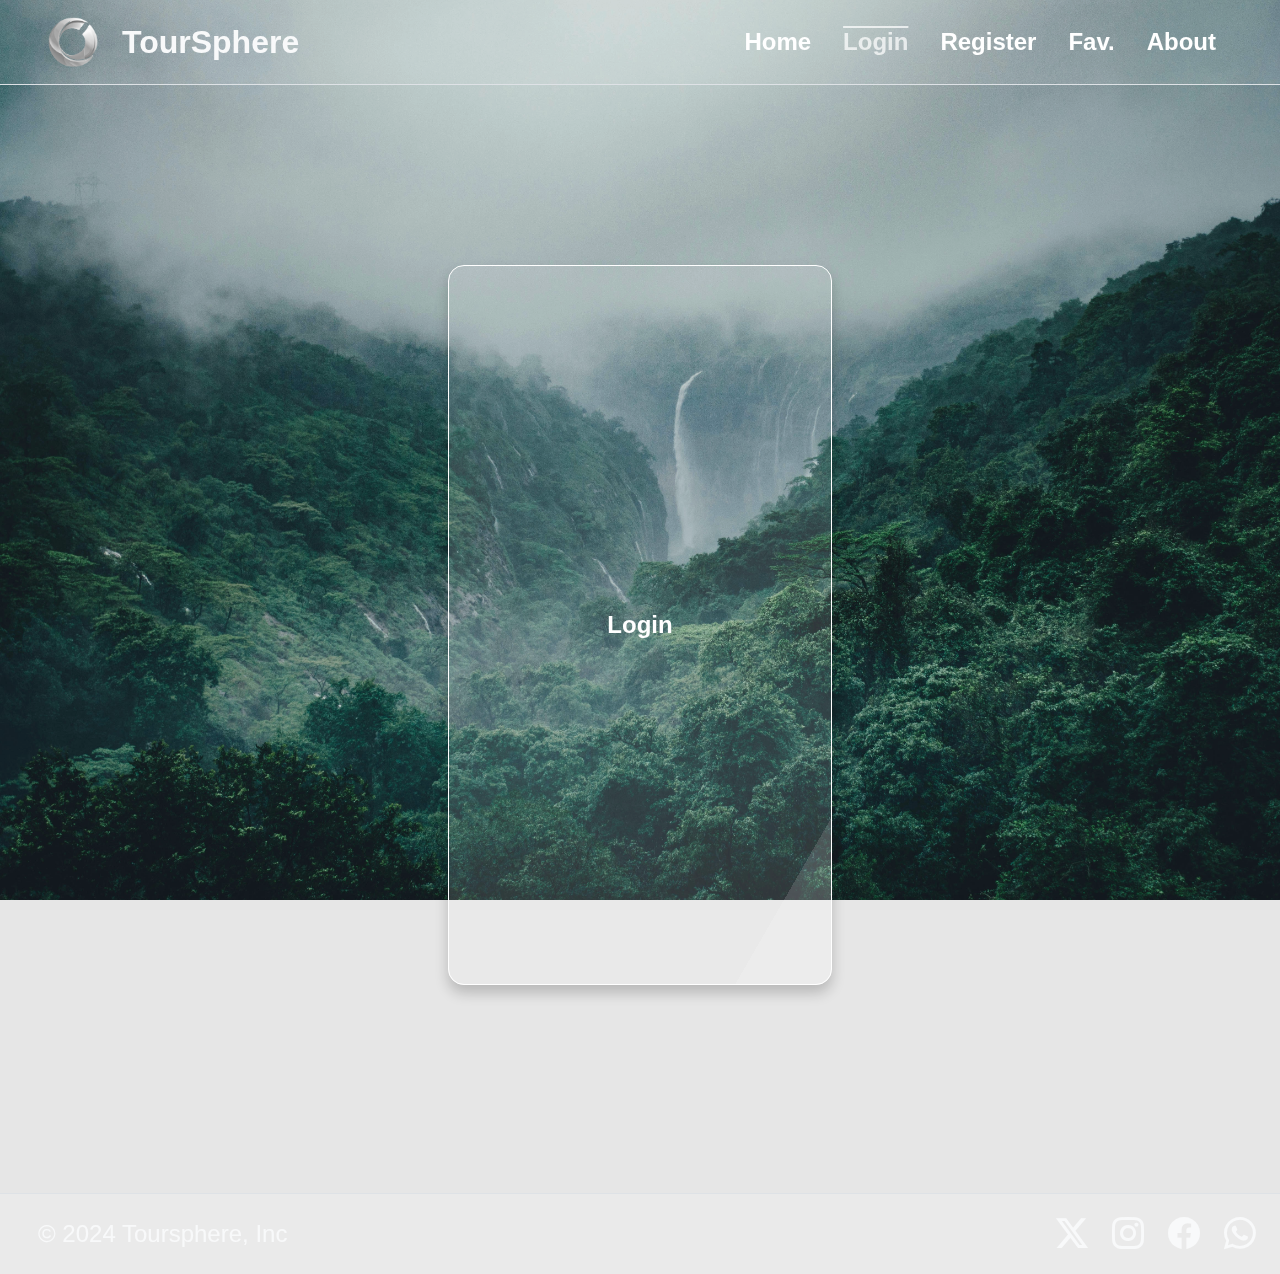
<file: index.html>
<!DOCTYPE html>
<html lang="es">

<head>
    <meta charset="UTF-8">
    <meta name="viewport" content="width=device-width, initial-scale=1.0">
    <link rel="stylesheet" href="css/estilos.css">
    <link rel="stylesheet" href="css/bootstrap.css">
    <link rel="stylesheet" href="css/uiverse.css">
    <link rel="stylesheet" href="https://cdnjs.cloudflare.com/ajax/libs/animate.css/4.1.1/animate.min.css">
    <title>TourSphere</title>
    <link rel="stylesheet" href="https://cdn.jsdelivr.net/npm/bootstrap-icons@1.11.3/font/bootstrap-icons.css">
    <link rel="stylesheet" href="https://cdnjs.cloudflare.com/ajax/libs/animate.css/4.1.1/animate.min.css" />
</head>

<!-- Página de login -->

<body class="animate__animated animate__fadeIn animate__slower" id="index" style="overflow-y: scroll;">

    <!-- Header -->

    <header
        class="d-flex flex-wrap justify-content-center align-items-center py-3 mb-4 border-bottom bg-light animate__animated animate__fadeInDown user-select-none">
        <!-- Izquierda -->
        <a href="" class="d-flex align-items-center mb-3 mb-md-0 me-md-auto link-body-emphasis text-decoration-none">
            <svg class="bi me-2" width="40" height="32">
                <use xlink:href="#bootstrap"></use>
            </svg>
            <img class="me-4" src="img/logo_web.png" alt="" height="50" width="50">
            <span class="fs-2 text-light"><strong>TourSphere</strong></span>
        </a>
        <!-- Derecha -->
        <ul class="nav nav-pills me-5">
            <li class="nav-item fs-4"><a href="home.html" class="nav-link active bg-none"
                    aria-current="page"><strong>Home</strong></a></li>
            <li class="nav-item"><a href="index.html" class="nav-link text-white fs-4"><strong
                        style="color: rgba(255, 255, 255, 0.719); text-decoration: overline;">Login</strong></a></li>
            <li class="nav-item"><a href="register.html" class="nav-link text-white fs-4"><strong>Register</strong></a>
            </li>
            <li class="nav-item"><a href="fav.html" class="nav-link text-white fs-4"><strong>Fav.</strong></a></li>
            <li class="nav-item"><a href="infoPage.html" class="nav-link text-white fs-4"><strong>About</strong></a>
            </li>
        </ul>
    </header>

    <!-- Tapa -->

    <div class="ventanaNegra" onclick="cerrarVentana()">.</div>

    <!-- Mensaje de alerta -->

    <div class="mensajeEmergente text-light">
        <div role="alert" aria-live="assertive" aria-atomic="true" class="toast animate__animated animate__fadeInDown"
            data-bs-autohide="true" style="border: 0.1em solid white;">
            <div class="toast-header" style="background-color: rgba(179, 179, 179, 0.447) !important;">
                <i class="bi bi-lock-fill text-light me-2"></i>
                <strong class="me-auto">Error</strong>
                <small>try again</small>
                <button type="button" class="btn-close" data-bs-dismiss="toast" aria-label="Close"
                    onclick="cerrarVentana()"></button>
            </div>
            <div class="toast-body" style="background-color: rgba(255, 255, 255, 0.464) !important;">
                Email or password invalid, please try again
            </div>
        </div>
    </div>

    <!-- Contenedor Login/Register -->

    <div class="d-flex justify-content-center" style="margin-top: 20vh;">
        <div class="flip-card">
            <div class="flip-card-inner d-flex justify-content-center">
                <!-- Parte delantera -->
                <div class="flip-card-front">
                    <h1 class="title">Login</h1>
                </div>
                <!-- Parte trasera -->
                <div class="flip-card-back w-100">
                    <div class="d-flex imagen align-items-center justify-content-center flex-wrap"
                        style="top: 0; padding: 2em;">
                        <img class="me-4" src="img/logo_web_white.png" alt="" style="width: 10%;">
                        <h1>TourSphere</h1>
                    </div>

                    <!-- Input 1 para introducir email -->
                    <div class="d-flex align-items-center justify-content-center mt-3">
                        <div class="wave-group w-100 mt-5">
                            <input required="" type="text" class="input loginEmail">
                            <span class="bar"></span>
                            <label class="label">
                                <span class="label-char" style="--index: 0">E</span>
                                <span class="label-char" style="--index: 1">M</span>
                                <span class="label-char" style="--index: 2">A</span>
                                <span class="label-char" style="--index: 3">I</span>
                                <span class="label-char" style="--index: 3">L</span>
                            </label>
                        </div>
                    </div>
                    <!-- Input 2 para introducir password -->
                    <div class="wave-group mb-3">
                        <input required="" type="password" class="input loginPassword">
                        <span class="bar"></span>
                        <label class="label">
                            <span class="label-char" style="--index: 0">P</span>
                            <span class="label-char" style="--index: 0">A</span>
                            <span class="label-char" style="--index: 1">S</span>
                            <span class="label-char" style="--index: 1">S</span>
                            <span class="label-char" style="--index: 2">W</span>
                            <span class="label-char" style="--index: 2">O</span>
                            <span class="label-char" style="--index: 3">R</span>
                            <span class="label-char" style="--index: 3">D</span>
                        </label>
                    </div>

                    <!-- Botones para ir a registro, entrar como invitado o logear -->

                    <div class="d-flex flex-column align-items-center justify-content-center mt-4">
                        <div class="d-flex flex-column justify-content-between w-100 mb-2">
                            <a href="register.html">
                                <p class="cursor-pointer user-select-none text-decoration-none fs-6"
                                    style="color: rgba(255, 255, 255, 0.699);">Don't have an account? |
                                    Register</p>
                            </a>
                            <a href="home.html">
                                <p class="cursor-pointer user-select-none text-decoration-none fs-6"
                                    style="color: rgba(255, 255, 255, 0.699);">Guest mode</p>
                            </a>
                        </div>
                        <button class="button mb-1" onclick="login()">
                            Send
                        </button>
                    </div>
                </div>
            </div>
        </div>
    </div>

    <!-- El footer -->

    <footer class="d-flex flex-wrap justify-content-between align-items-center py-3 border-top mt-5 user-select-none">
        <div class="col-md-4 d-flex align-items-center">
            <a href="/" class="mb-3 me-2 mb-md-0 text-body-secondary text-decoration-none lh-1">
                <svg class="bi" width="30" height="24">
                    <use xlink:href="#bootstrap"></use>
                </svg>
            </a>
            <span class="mb-3 mb-md-0 text-light fs-4">© 2024 Toursphere, Inc</span>
        </div>

        <ul class="nav col-md-4 justify-content-end list-unstyled d-flex text-light">
            <i class="bi bi-twitter-x fs-2 cursor-pointer"></i>
            <i class="bi bi-instagram fs-2 ms-4 cursor-pointer"></i>
            <i class="bi bi-facebook fs-2 ms-4 cursor-pointer"></i>
            <i class="bi bi-whatsapp fs-2 ms-4 me-4 cursor-pointer"></i>
        </ul>
    </footer>

    <script src="js/script.js"></script>
    <script src="https://cdn.jsdelivr.net/npm/@popperjs/core@2.11.8/dist/umd/popper.min.js"
        integrity="sha384-I7E8VVD/ismYTF4hNIPjVp/Zjvgyol6VFvRkX/vR+Vc4jQkC+hVqc2pM8ODewa9r"
        crossorigin="anonymous"></script>
    <script src="https://cdn.jsdelivr.net/npm/bootstrap@5.3.3/dist/js/bootstrap.min.js"
        integrity="sha384-0pUGZvbkm6XF6gxjEnlmuGrJXVbNuzT9qBBavbLwCsOGabYfZo0T0to5eqruptLy"
        crossorigin="anonymous"></script>
</body>

</html>
</file>
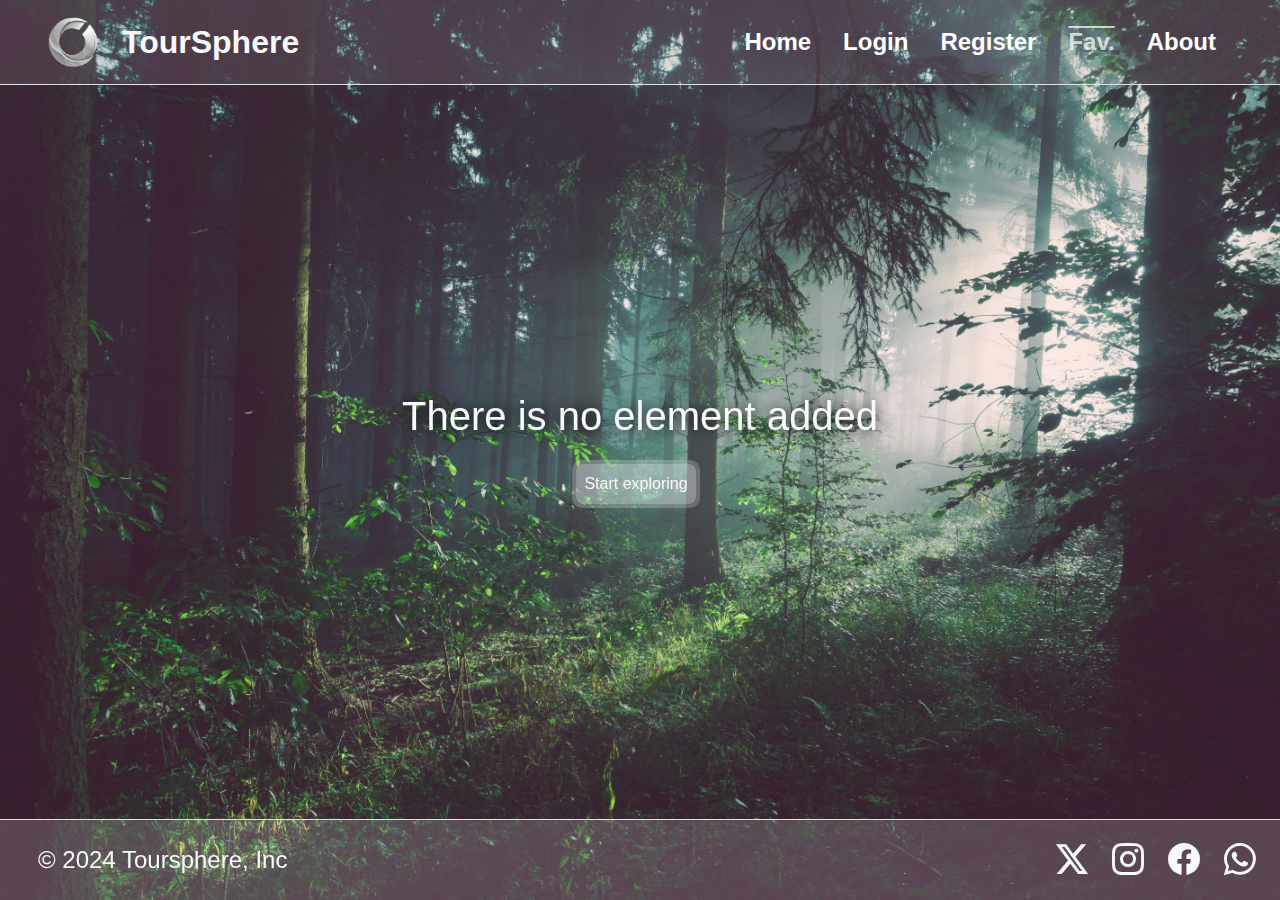
<file: fav.html>
<!DOCTYPE html>
<html lang="es">

<head>
    <meta charset="UTF-8">
    <meta name="viewport" content="width=device-width, initial-scale=1.0">
    <link rel="stylesheet" href="css/estilos.css">
    <link rel="stylesheet" href="css/bootstrap.css">
    <link rel="stylesheet" href="css/uiverse.css">
    <link rel="stylesheet" href="https://cdnjs.cloudflare.com/ajax/libs/animate.css/4.1.1/animate.min.css">
    <title>TourSphere</title>
    <link rel="stylesheet" href="https://cdn.jsdelivr.net/npm/bootstrap-icons@1.11.3/font/bootstrap-icons.css">
    <link rel="stylesheet" href="https://cdnjs.cloudflare.com/ajax/libs/animate.css/4.1.1/animate.min.css" />
</head>

<!-- Página de favoritos que aún no es funcional porque no está el base de datos -->

<body class="animate__animated animate__fadeIn animate__slower" id="index3" style="overflow-y: scroll;">

    <!-- Header -->

    <header class="d-flex flex-wrap justify-content-center align-items-center py-3 mb-4 border-bottom bg-light animate__animated animate__fadeInDown user-select-none">
        <!-- Elementos de la izquierda -->
        <a href="" class="d-flex align-items-center mb-3 mb-md-0 me-md-auto link-body-emphasis text-decoration-none">
            <svg class="bi me-2" width="40" height="32">
                <use xlink:href="#bootstrap"></use>
            </svg>
            <img class="me-4" src="img/logo_web.png" alt="" height="50" width="50">
            <span class="fs-2 text-light"><strong>TourSphere</strong></span>
        </a>
        <!-- Elementos de la derecha -->
        <ul class="nav nav-pills me-5">
            <li class="nav-item fs-4"><a href="home.html" class="nav-link active bg-none"
                    aria-current="page"><strong>Home</strong></a></li>
            <li class="nav-item"><a href="index.html" class="nav-link text-white fs-4"><strong>Login</strong></a></li>
            <li class="nav-item"><a href="register.html" class="nav-link text-white fs-4"><strong>Register</strong></a>
            </li>
            <li class="nav-item"><a href="fav2.html" class="nav-link fs-4"
                    style="color: rgba(255, 255, 255, 0.719); text-decoration: overline;"><strong>Fav.</strong></a></li>
            <li class="nav-item"><a href="infoPage.html" class="nav-link text-white fs-4"><strong>About</strong></a>
            </li>
        </ul>
    </header>

    <!-- Zona que se muestra si no hay ningún elemento añadido a favoritos -->

    <div
        class="mensajeCentro d-flex flex-column align-items-center justify-content-center centro position-absolute top-50 start-50 translate-middle text-light user-select-none">
        <h1 style="text-shadow: 1px 1px 15px black;">There is no element added</h1>
        <button type="button" class="contenedorBV text-light button mb-1 me-2 p-1"
            style="background-color: rgba(240, 248, 255, 0.24);" onclick="irHome()">Start exploring</button>
    </div>

    <!-- El footer -->

    <footer class="d-flex flex-wrap justify-content-between align-items-center py-3 border-top mt-5 fixed-bottom animate__animated animate__fadeInUp user-select-none">
        <div class="col-md-4 d-flex align-items-center">
            <a href="/" class="mb-3 me-2 mb-md-0 text-body-secondary text-decoration-none lh-1">
                <svg class="bi" width="30" height="24">
                    <use xlink:href="#bootstrap"></use>
                </svg>
            </a>
            <span class="mb-3 mb-md-0 text-light fs-4">© 2024 Toursphere, Inc</span>
        </div>

        <ul class="nav col-md-4 justify-content-end list-unstyled d-flex text-light">
            <i class="bi bi-twitter-x fs-2 cursor-pointer"></i>
            <i class="bi bi-instagram fs-2 ms-4 cursor-pointer"></i>
            <i class="bi bi-facebook fs-2 ms-4 cursor-pointer"></i>
            <i class="bi bi-whatsapp fs-2 ms-4 me-4 cursor-pointer"></i>
        </ul>
    </footer>

    <script src="js/script.js"></script>
    <script src="https://cdn.jsdelivr.net/npm/@popperjs/core@2.11.8/dist/umd/popper.min.js"
        integrity="sha384-I7E8VVD/ismYTF4hNIPjVp/Zjvgyol6VFvRkX/vR+Vc4jQkC+hVqc2pM8ODewa9r"
        crossorigin="anonymous"></script>
    <script src="https://cdn.jsdelivr.net/npm/bootstrap@5.3.3/dist/js/bootstrap.min.js"
        integrity="sha384-0pUGZvbkm6XF6gxjEnlmuGrJXVbNuzT9qBBavbLwCsOGabYfZo0T0to5eqruptLy"
        crossorigin="anonymous"></script>
</body>

</html>
</file>
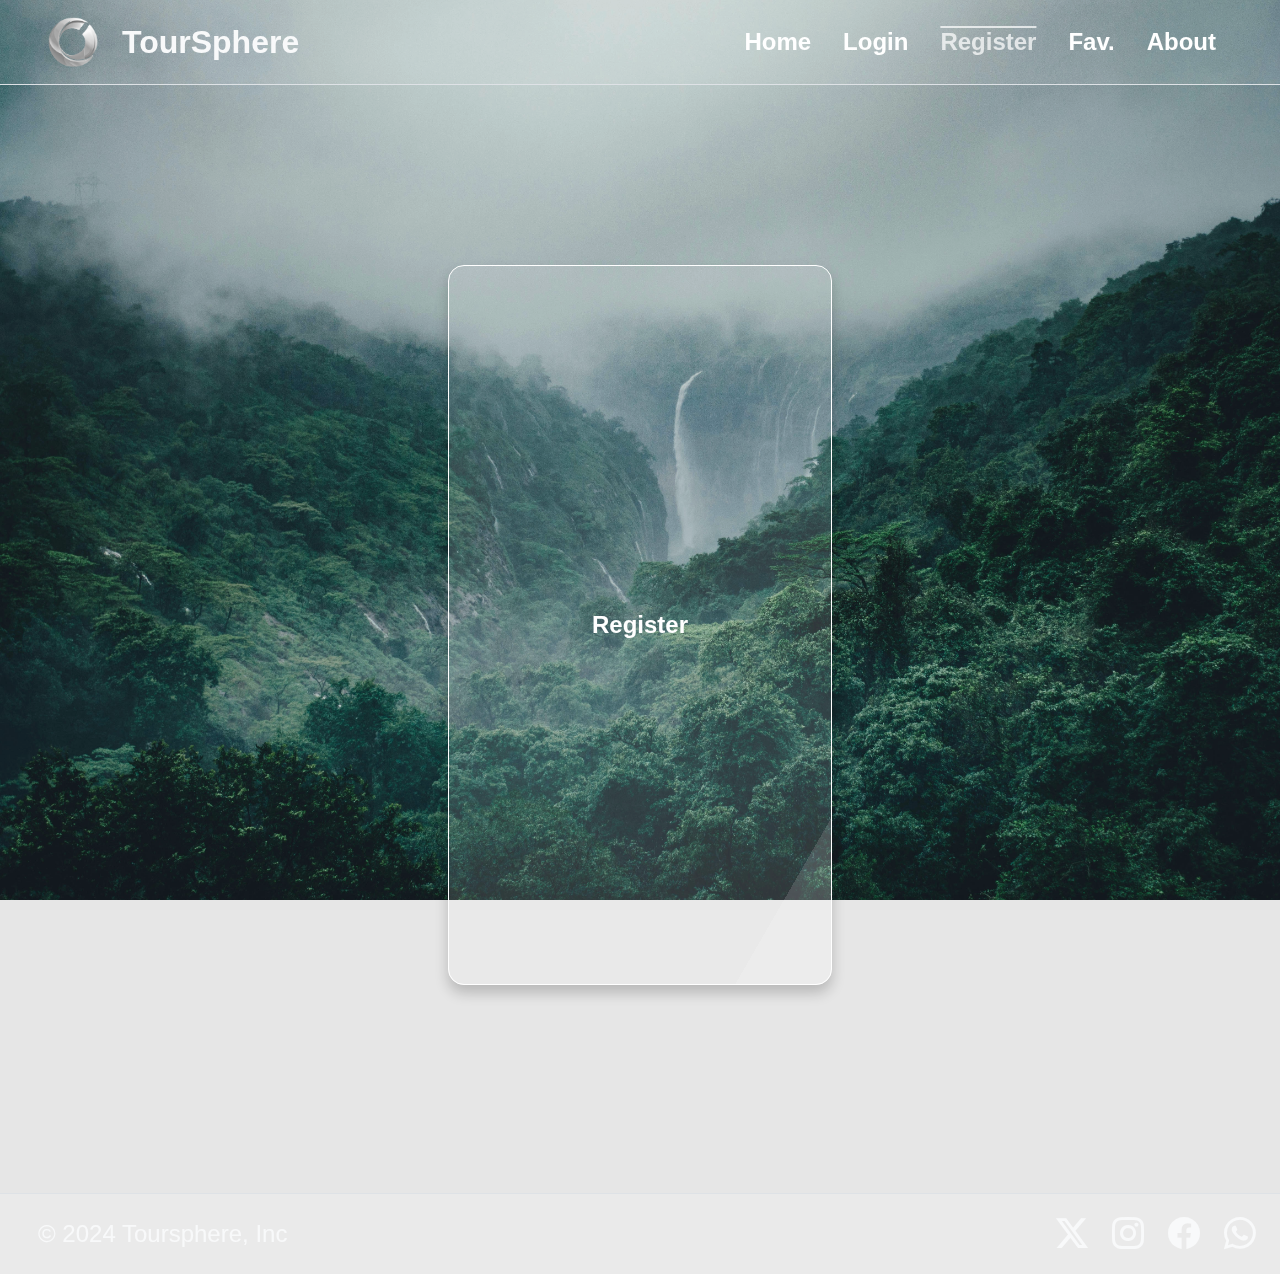
<file: register.html>
<!DOCTYPE html>
<html lang="es">

<head>
    <meta charset="UTF-8">
    <meta name="viewport" content="width=device-width, initial-scale=1.0">
    <link rel="stylesheet" href="css/estilos.css">
    <link rel="stylesheet" href="css/bootstrap.css">
    <link rel="stylesheet" href="css/uiverse.css">
    <link rel="stylesheet" href="https://cdnjs.cloudflare.com/ajax/libs/animate.css/4.1.1/animate.min.css">
    <title>TourSphere</title>
    <link rel="stylesheet" href="https://cdn.jsdelivr.net/npm/bootstrap-icons@1.11.3/font/bootstrap-icons.min.css">
</head>

<!-- Página para registrar -->

<body class="animate__animated animate__fadeIn animate__slower" id="index">

    <!-- Header de boostrap -->

    <header class="d-flex flex-wrap justify-content-center align-items-center py-3 mb-4 border-bottom bg-light user-select-none">
        <!-- Elementos de la izquierda -->
        <a href="" class="d-flex align-items-center mb-3 mb-md-0 me-md-auto link-body-emphasis text-decoration-none">
            <svg class="bi me-2" width="40" height="32">
                <use xlink:href="#bootstrap"></use>
            </svg>
            <img class="me-4" src="img/logo_web.png" alt="" height="50" width="50">
            <span class="fs-2 text-light"><strong>TourSphere</strong></span>
        </a>
        <!-- Elementos de la derecha -->
        <ul class="nav nav-pills me-5">
            <li class="nav-item fs-4"><a href="home.html" class="nav-link active bg-none"
                    aria-current="page"><strong>Home</strong></a></li>
            <li class="nav-item"><a href="index.html" class="nav-link text-white fs-4"><strong>Login</strong></a></li>
            <li class="nav-item"><a href="register.html" class="nav-link text-white fs-4"><strong
                        style="color: rgba(255, 255, 255, 0.719); text-decoration: overline;">Register</strong></a></li>
            <li class="nav-item"><a href="fav.html" class="nav-link text-white fs-4"><strong>Fav.</strong></a></li>
            <li class="nav-item"><a href="infoPage.html" class="nav-link text-white fs-4"><strong>About</strong></a>
            </li>
        </ul>
    </header>

    <!-- Contenedor register que gira y tiene dos caras -->

    <div class="d-flex justify-content-center" style="margin-top: 20vh;">
        <div class="flip-card">
            <div class="flip-card-inner d-flex justify-content-center">
                <!-- Parte delantera, antes de hacer el hover -->
                <div class="flip-card-front">
                    <h1 class="title">Register</h1>
                </div>
                <!-- Parte trasera, después de hacer el hover -->
                <div class="flip-card-back w-100">
                    <div class="imagen align-items-center flex-wrap p-5" style="top: 0;">
                        <img class="me-4" src="img/logo_web_white.png" alt="" style="width: 10%;">
                        <h1>TourSphere</h1>
                    </div>

                    <!-- Input 1 para poner el nombre -->
                    <div class="d-flex align-items-center justify-content-center mt-3">
                        <div class="wave-group w-100 mt-5">
                            <input required="" type="text" class="input">
                            <span class="bar"></span>
                            <label class="label">
                                <span class="label-char" style="--index: 0">N</span>
                                <span class="label-char" style="--index: 1">A</span>
                                <span class="label-char" style="--index: 2">M</span>
                                <span class="label-char" style="--index: 3">E</span>
                            </label>
                        </div>
                    </div>

                    <!-- Input 2 para poner el email -->
                    <div class="wave-group w-100">
                        <input required="" type="text" class="input">
                        <span class="bar"></span>
                        <label class="label">
                            <span class="label-char" style="--index: 0">E</span>
                            <span class="label-char" style="--index: 1">M</span>
                            <span class="label-char" style="--index: 2">A</span>
                            <span class="label-char" style="--index: 3">I</span>
                            <span class="label-char" style="--index: 3">L</span>
                        </label>
                    </div>

                    <!-- Input 3 para introducir contraseña -->
                    <div class="wave-group">
                        <input required="" type="password" class="input">
                        <span class="bar"></span>
                        <label class="label">
                            <span class="label-char" style="--index: 0">P</span>
                            <span class="label-char" style="--index: 0">A</span>
                            <span class="label-char" style="--index: 1">S</span>
                            <span class="label-char" style="--index: 1">S</span>
                            <span class="label-char" style="--index: 2">W</span>
                            <span class="label-char" style="--index: 2">O</span>
                            <span class="label-char" style="--index: 3">R</span>
                            <span class="label-char" style="--index: 3">D</span>
                        </label>
                    </div>

                    <!-- Input 4 para confirmar contraseña -->
                    <div class="wave-group">
                        <input required="" type="password" class="input">
                        <span class="bar"></span>
                        <label class="label">
                            <span class="label-char" style="--index: 0">C</span>
                            <span class="label-char" style="--index: 0">O</span>
                            <span class="label-char" style="--index: 0">N</span>
                            <span class="label-char" style="--index: 0">F</span>
                            <span class="label-char" style="--index: 1">I</span>
                            <span class="label-char" style="--index: 1">R</span>
                            <span class="label-char" style="--index: 1">M</span>
                            <span class="label-char" style="--index: 1; visibility: hidden;">E</span>
                            <span class="label-char" style="--index: 2">P</span>
                            <span class="label-char" style="--index: 2">A</span>
                            <span class="label-char" style="--index: 2">S</span>
                            <span class="label-char" style="--index: 2">S</span>
                            <span class="label-char" style="--index: 3">W</span>
                            <span class="label-char" style="--index: 3">O</span>
                            <span class="label-char" style="--index: 3">R</span>
                            <span class="label-char" style="--index: 3">D</span>
                        </label>
                    </div>

                    <!-- Botones -->

                    <div class="d-flex flex-column align-items-center justify-content-center mt-4">
                        <div class="d-flex flex-column justify-content-between w-100 mb-2">
                            <!-- Para iniciar sesión -->
                            <a href="index.html">
                                <p class="cursor-pointer user-select-none text-decoration-none fs-6"
                                    style="color: rgba(255, 255, 255, 0.699);">Already have an account? | Login</p>
                            </a>
                            <!-- Para entrar en modo invitado -->
                            <a href="home.html">
                                <p class="cursor-pointer user-select-none text-decoration-none fs-6"
                                    style="color: rgba(255, 255, 255, 0.699);">Guest mode</p>
                            </a>
                        </div>
                        <!-- Para confirmar el registro de sesión -->
                        <button class="button">
                            Send
                        </button>
                    </div>
                </div>
            </div>
        </div>
    </div>


    <!-- Un footer -->
    <footer class="d-flex flex-wrap justify-content-between align-items-center py-3 border-top mt-5 user-select-none">
        <div class="col-md-4 d-flex align-items-center">
            <a href="/" class="mb-3 me-2 mb-md-0 text-body-secondary text-decoration-none lh-1">
                <svg class="bi" width="30" height="24">
                    <use xlink:href="#bootstrap"></use>
                </svg>
            </a>
            <span class="mb-3 mb-md-0 text-light fs-4">© 2024 Toursphere, Inc</span>
        </div>

        <ul class="nav col-md-4 justify-content-end list-unstyled d-flex text-light">
            <i class="bi bi-twitter-x fs-2 cursor-pointer"></i>
            <i class="bi bi-instagram fs-2 ms-4 cursor-pointer"></i>
            <i class="bi bi-facebook fs-2 ms-4 cursor-pointer"></i>
            <i class="bi bi-whatsapp fs-2 ms-4 me-4 cursor-pointer"></i>
        </ul>
    </footer>

    <script src="https://cdn.jsdelivr.net/npm/@popperjs/core@2.11.8/dist/umd/popper.min.js"
        integrity="sha384-I7E8VVD/ismYTF4hNIPjVp/Zjvgyol6VFvRkX/vR+Vc4jQkC+hVqc2pM8ODewa9r"
        crossorigin="anonymous"></script>
    <script src="https://cdn.jsdelivr.net/npm/bootstrap@5.3.3/dist/js/bootstrap.min.js"
        integrity="sha384-0pUGZvbkm6XF6gxjEnlmuGrJXVbNuzT9qBBavbLwCsOGabYfZo0T0to5eqruptLy"
        crossorigin="anonymous"></script>
    <script src="js/script.js"></script>
</body>

</html>
</file>
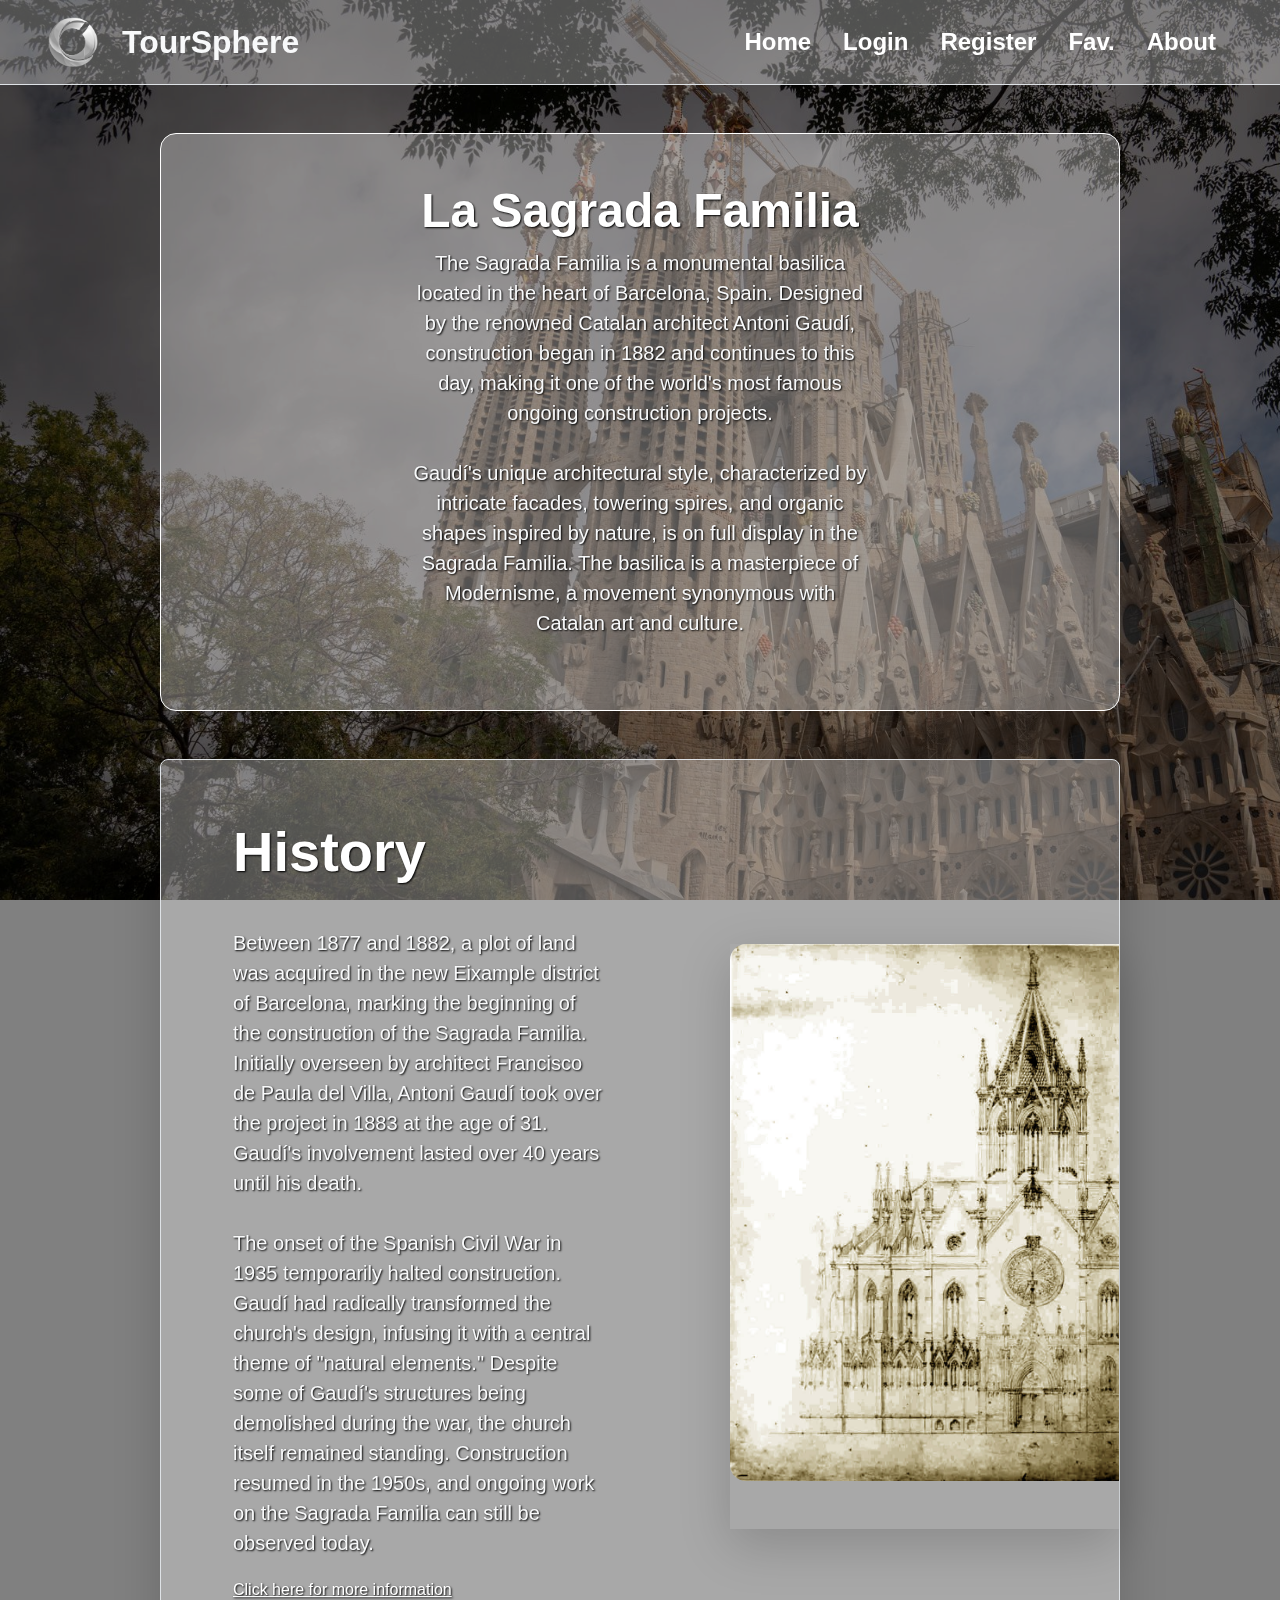
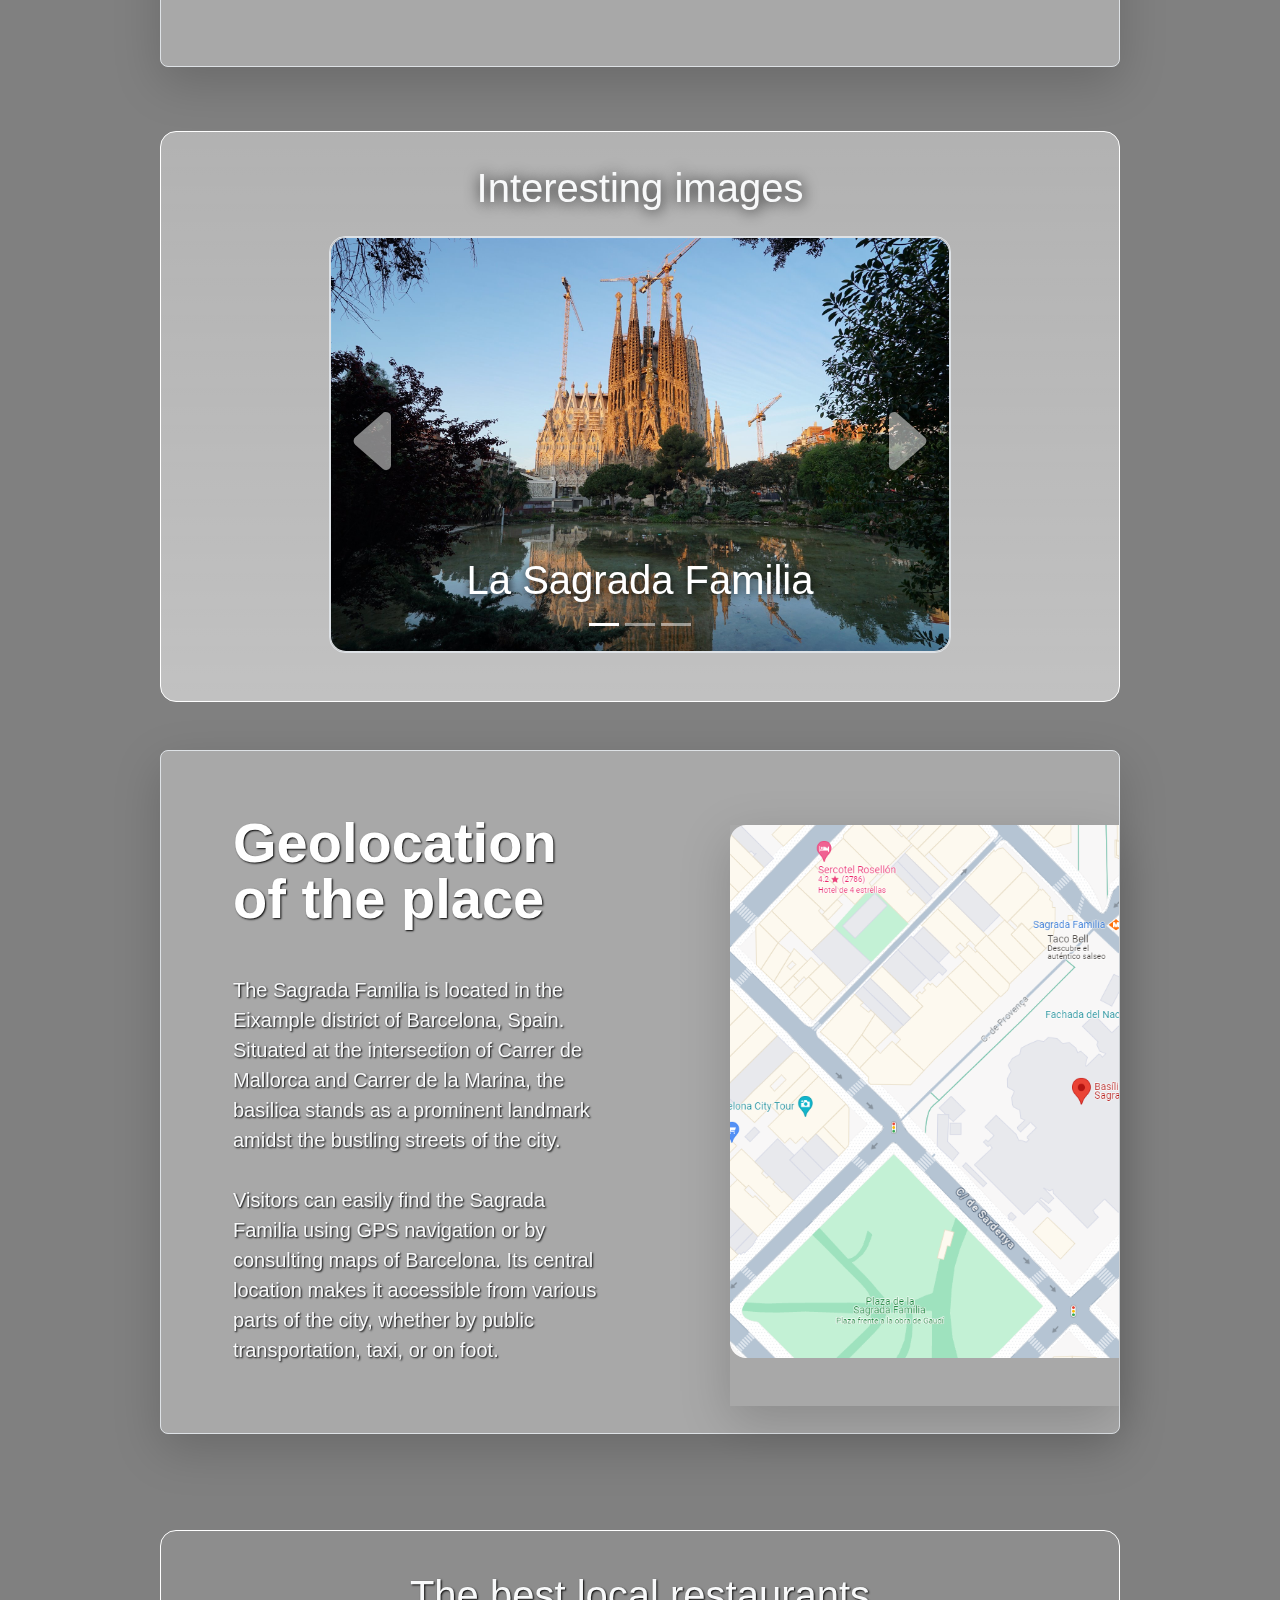
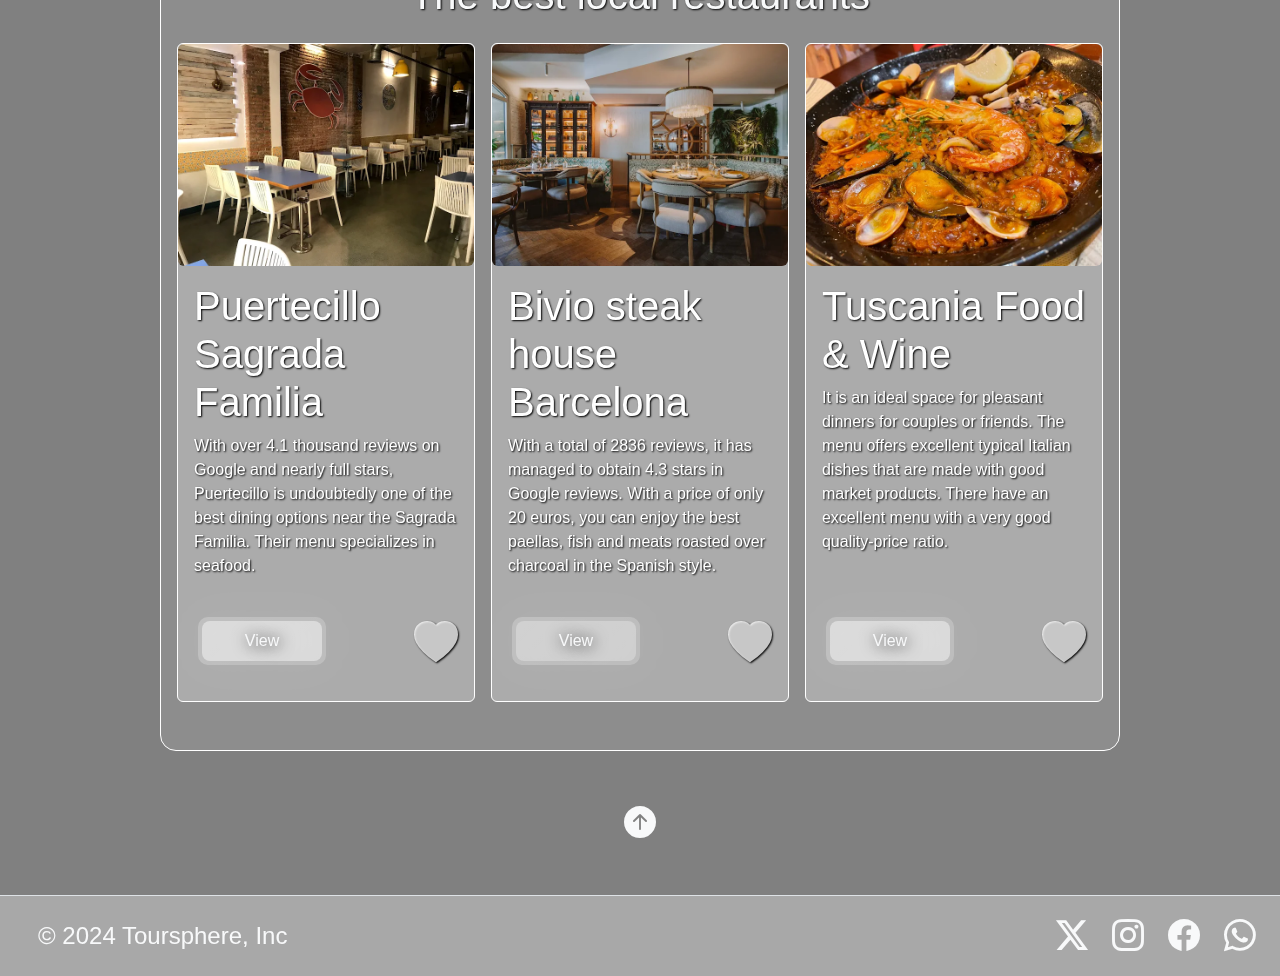
<file: lugaresDeVisita/sagradaFamilia.html>
<!DOCTYPE html>
<html lang="es">

<head>
    <meta charset="UTF-8">
    <meta name="viewport" content="width=device-width, initial-scale=1.0">
    <link rel="stylesheet" href="../css/estilos.css">
    <link rel="stylesheet" href="../css/bootstrap.css">
    <link rel="stylesheet" href="../css/uiverse.css">
    <link rel="stylesheet" href="https://cdnjs.cloudflare.com/ajax/libs/animate.css/4.1.1/animate.min.css">
    <title>La Sagrada Familia</title>
    <link rel="stylesheet" href="https://cdn.jsdelivr.net/npm/bootstrap-icons@1.11.3/font/bootstrap-icons.min.css">
</head>

<!-- Página de la Sagrada Familia -->

<body class="animate__animated animate__fadeIn animate__slower" id="homeSagrada">

    <!-- El header -->

    <header class="d-flex flex-wrap justify-content-center align-items-center py-3 mb-4 border-bottom bg-light"
        style="margin-bottom: 0 !important; background-color: rgba(255, 255, 255, 0.315) !important;">
        <!-- Zona de la izquierda -->
        <a href="" class="d-flex align-items-center mb-3 mb-md-0 me-md-auto link-body-emphasis text-decoration-none">
            <svg class="bi me-2" width="40" height="32">
                <use xlink:href="#bootstrap"></use>
            </svg>
            <img class="me-4" src="../img/logo_web.png" alt="" height="50" width="50">
            <span class="fs-2 text-light"><strong>TourSphere</strong></span>
        </a>
        <!-- Zoa de la derecha -->
        <ul class="nav nav-pills me-5">
            <li class="nav-item fs-4"><a href="../home.html" class="nav-link active bg-none"
                    aria-current="page"><strong>Home</strong></a></li>
            <li class="nav-item"><a href="../index.html" class="nav-link text-white fs-4"><strong>Login</strong></a>
            </li>
            <li class="nav-item"><a href="../register.html"
                    class="nav-link text-white fs-4"><strong>Register</strong></a>
            </li>
            <li class="nav-item"><a href="../fav.html" class="nav-link text-white fs-4"><strong>Fav.</strong></a></li>
            <li class="nav-item"><a href="../infoPage.html" class="nav-link text-white fs-4"><strong>About</strong></a>
            </li>
        </ul>
    </header>

    <!-- Nombre y descripción del lugar -->

    <div class="div" style="text-shadow: 1px 1px 2px black;">
        <div class="d-flex justify-content-center">
            <div class="px-4 py-5 my-5 text-center contenedorBV text-light w-75"
                style="background-color: rgba(255, 255, 255, 0.315) !important;">
                <h1 class="display-5 fw-bold text-body-emphasis">La Sagrada Familia</h1>
                <div class="col-lg-6 mx-auto">
                    <p class="lead mb-4">The Sagrada Familia is a monumental basilica located in the heart of Barcelona,
                        Spain. Designed by the renowned Catalan architect Antoni Gaudí, construction began in 1882 and
                        continues to this day, making it one of the world's most famous ongoing construction projects.
                        <br><br>
                        Gaudí's unique architectural style, characterized by intricate facades, towering spires, and
                        organic shapes inspired by nature, is on full display in the Sagrada Familia. The basilica is a
                        masterpiece of Modernisme, a movement synonymous with Catalan art and culture.

                </div>
            </div>
        </div>

        <!-- Historia y un enlace que dirige a una página con más contenido sobre la historia del lugar -->

        <div class="d-flex justify-content-center mb-5">
            <div class="row p-4 pb-0 pe-lg-0 pt-lg-5 align-items-center rounded-3 border shadow-lg w-75"
                style="background-color: rgba(255, 255, 255, 0.315) !important;">
                <div class="col-lg-6 p-3 p-lg-5 pt-lg-3">
                    <h1 class="display-4 fw-bold lh-1 text-body-emphasis mb-5">History</h1>
                    <p class="lead  text-light">Between 1877 and 1882, a plot of land was acquired in the new Eixample
                        district of Barcelona, marking the beginning of the construction of the Sagrada Familia.
                        Initially overseen by architect Francisco de Paula del Villa, Antoni Gaudí took over the project
                        in 1883 at the age of 31. Gaudí's involvement lasted over 40 years until his death.
                        <br><br>
                        The onset of the Spanish Civil War in 1935 temporarily halted construction. Gaudí had radically
                        transformed the church's design, infusing it with a central theme of "natural elements." Despite
                        some of Gaudí's structures being demolished during the war, the church itself remained standing.
                        Construction resumed in the 1950s, and ongoing work on the Sagrada Familia can still be observed
                        today.
                        <a href="https://sagradafamilia.org/es/historia-del-templo" target="_blank">
                            <p class="text-light" style="text-decoration: underline;">Click here for more information
                            </p>
                        </a>
                    </p>
                </div>

                <div class="col-lg-5 offset-lg-1 p-0 overflow-hidden shadow-lg">
                    <img class="me-5 mb-5 rounded-4" src="../img/sagradaDibujo.png" alt="" width="720">
                </div>
            </div>
        </div>

        <!-- Apartado donde se muestra imágenes interesantes sobre el lugar -->

        <div class="d-flex justify-content-center">
            <div class="d-flex justify-content-center w-75 mb-5">
                <div class="contenedorBVP pb-5"
                    style="width: 90vw; background-color: rgba(255, 255, 255, 0.315) !important;"">
                    <div
                        class=" contenedorCarousel d-flex flex-column align-items-center justify-content-center
                    user-select-none">
                    <h1 class="text-light text-align-center p-3" style="text-shadow: 1px 1px 15px black;">
                        Interesting images
                    </h1>

                    <div id="carouselExampleCaptions" class="carousel slide border rounded-4"
                        style="max-height: 65%; min-height:65%; max-width:65%; min-width: 65%">

                        <div class="carousel-indicators">
                            <button type="button" data-bs-target="#carouselExampleCaptions" data-bs-slide-to="0"
                                class="active" aria-current="true" aria-label="Slide 1"></button>
                            <button type="button" data-bs-target="#carouselExampleCaptions" data-bs-slide-to="1"
                                aria-label="Slide 2"></button>
                            <button type="button" data-bs-target="#carouselExampleCaptions" data-bs-slide-to="2"
                                aria-label="Slide 3"></button>
                        </div>
                        <div class="carousel-inner">
                            <div class="carousel-item active">
                                <img src="../img/sagrada2.png" class="d-block w-100 rounded-4 border" alt="..."
                                    style="max-height: 100%; min-height:100%; max-width:100%; min-width: 100%">
                                <div class="carousel-caption d-none d-md-block">
                                    <h1 style="text-shadow: 1px 1px 9px black;">La Sagrada Familia</h1>

                                </div>
                            </div>
                            <div class="carousel-item">
                                <img src="../img/sagradaDentro.png" class="d-block w-100 rounded-4 border" alt="..."
                                    style="max-height: 100%; min-height:100%; max-width:100%; min-width: 100%">
                                <div class="carousel-caption d-none d-md-block">
                                    <h1 style="text-shadow: 1px 1px 9px black;">Seen from inside</h1>
                                </div>
                            </div>
                            <div class="carousel-item">
                                <img src="../img/sagradaNoche.png" class="d-block w-100 rounded-4 border" alt="..."
                                    style="max-height: 100%; min-height:100%; max-width:100%; min-width: 100%">
                                <div class="carousel-caption d-none d-md-block">
                                    <h1 style="text-shadow: 1px 1px 2px black;">Still under construction</h1>

                                </div>
                            </div>
                        </div>
                        <button class="carousel-control-prev" type="button" data-bs-target="#carouselExampleCaptions"
                            data-bs-slide="prev">
                            <span class="" aria-hidden="true"><i class="bi bi-caret-left-fill"
                                    style="font-size: 5em;"></i></span>
                            <span class="visually-hidden">Previous</span>
                        </button>
                        <button class="carousel-control-next" type="button" data-bs-target="#carouselExampleCaptions"
                            data-bs-slide="next">
                            <span class="" aria-hidden="true"><i class="bi bi-caret-right-fill"
                                    style="font-size: 5em;"></i></span>
                            <span class="visually-hidden">Next</span>
                        </button>
                    </div>
                </div>
            </div>
        </div>
    </div>

    <!-- Apartado donde se muestra la geolocalización del lugar con un enlace a google maps. -->

    <div class="d-flex justify-content-center mb-5">
        <div class="row p-4 pb-0 pe-lg-0 pt-lg-5 align-items-center rounded-3 border shadow-lg w-75"
            style="background-color: rgba(255, 255, 255, 0.315) !important;">
            <div class="col-lg-6 p-3 p-lg-5 pt-lg-3">
                <a href="https://www.google.es/maps/place/Bas%C3%ADlica+de+la+Sagrada+Fam%C3%ADlia/@41.4035636,2.1736476,18.25z/data=!4m6!3m5!1s0x12a4a2dcd83dfb93:0x9bd8aac21bc3c950!8m2!3d41.4036299!4d2.1743558!16zL20vMGc2bjM?entry=ttu"
                    target="_blank">
                    <h1 class="display-4 fw-bold lh-1 text-body-emphasis mb-5">Geolocation of the place</h1>
                </a>
                <p class="lead  text-light">The Sagrada Familia is located in the Eixample district of Barcelona,
                    Spain. Situated at the intersection of Carrer de Mallorca and Carrer de la Marina, the
                    basilica stands as a prominent landmark amidst the bustling streets of the city.
                    <br><br>
                    Visitors can easily find the Sagrada Familia using GPS navigation or by consulting maps of
                    Barcelona. Its
                    central location makes it accessible from various parts of the city, whether by public
                    transportation, taxi, or on foot.
                </p>

            </div>
            <div class="col-lg-5 offset-lg-1 p-0 overflow-hidden shadow-lg">
                <a href="https://www.google.es/maps/place/Bas%C3%ADlica+de+la+Sagrada+Fam%C3%ADlia/@41.4035636,2.1736476,18.25z/data=!4m6!3m5!1s0x12a4a2dcd83dfb93:0x9bd8aac21bc3c950!8m2!3d41.4036299!4d2.1743558!16zL20vMGc2bjM?entry=ttu"
                    target="_blank">
                    <img class="me-5 mb-5 rounded-4" src="../img/sagradaGeolocalization.png" alt="" width="720">
                </a>

            </div>
        </div>
    </div>

    <!-- Apartado que muestra los mejores restaurantes cerca del lugar con imágen, descripción, enlace web para cada restaurante -->

    <div class="d-flex flex-column align-items-center justify-content-center mb-5">
        <div class="mt-5 contenedorBV w-75 pb-5">
            <div class="titulo d-flex justify-content-center">
                <h1 class="text-light mt-4 mb-4">The best local restaurants</h1>
            </div>
            <div class="row row-cols-1 row-cols-sm-2 row-cols-md-3 g-3">
                <div class="col">
                    <div class="card h-100 d-flex flex-column">
                        <img class="rounded-2" src="../img/puertecilla.png" alt="">
                        <div class="card-body d-flex flex-column justify-content-between">
                            <h1>Puertecillo Sagrada Familia</h1>
                            <p class="card-text texto">With over 4.1 thousand reviews on Google and nearly full
                                stars,
                                Puertecillo is undoubtedly one of the best dining options near the Sagrada Familia.
                                Their
                                menu specializes in seafood.</p>
                            <div class="mt-auto mb-2 d-flex align-items-center justify-content-between">
                                <a href="https://puertecillo.es/puertecillo-sagrada-familia/" target="_blank">
                                    <button type="button" class="contenedorBV text-light button mb-1 ms-2"
                                        style="background-color: rgba(255, 255, 255, 0.438) !important; text-shadow: 1px 1px 15px black;"
                                        onclick="irEjemplo()">View</button></a>
                                        <i class="bi bi-heart-fill ml-2 heartIcon" style="color:rgba(255, 255, 255, 0.781);font-size: 44px;margin-top: 0.4em;"></i> 
                            </div>
                        </div>
                    </div>
                </div>
                <div class="col">
                    <div class="card h-100 d-flex flex-column">
                        <img class="rounded-2" src="../img/stickhouse.png" alt="">
                        <div class="card-body d-flex flex-column justify-content-between">
                            <h1>Bivio steak house Barcelona</h1>
                            <p class="card-text texto">With a total of 2836 reviews, it has managed to obtain 4.3
                                stars in Google
                                reviews. With a price of only 20 euros, you can enjoy the best paellas, fish and
                                meats roasted
                                over charcoal in the Spanish style.</p>
                            <div class="mt-auto mb-2 d-flex align-items-center justify-content-between">
                                <a href="https://www.restaurantebivio.com/" target="_blank">
                                    <button type="button" class="contenedorBV text-light button mb-1 ms-2"
                                        style="background-color: rgba(255, 255, 255, 0.274) !important; text-shadow: 1px 1px 15px black;"
                                        onclick="irEjemplo()">View</button></a>
                                        <i class="bi bi-heart-fill ml-2 heartIcon" style="color:rgba(255, 255, 255, 0.781);font-size: 44px;margin-top: 0.4em;"></i> 
                            </div>
                        </div>
                    </div>
                </div>
                <div class="col">
                    <div class="card h-100 d-flex flex-column">
                        <img class="rounded-2" src="../img/restaurante3.png" alt="">
                        <div class="card-body d-flex flex-column justify-content-between">
                            <h1>Tuscania Food & Wine</h1>
                            <p class="card-text texto">It is an ideal space for pleasant dinners for couples or
                                friends. The menu offers
                                excellent typical Italian dishes that are made with good market products. There have
                                an excellent
                                menu with a very good quality-price ratio.</p>
                            <div class="mt-auto mb-2 d-flex align-items-center justify-content-between">
                                <a href="https://www.tuscaniabarcelona.com/" target="_blank">
                                    <button type="button" class="contenedorBV text-light button mb-1 ms-2"
                                        style="background-color: rgba(255, 255, 255, 0.438) !important; text-shadow: 1px 1px 15px black;"
                                        onclick="irEjemplo()">View</button></a>
                                        <i class="bi bi-heart-fill ml-2 heartIcon" style="color:rgba(255, 255, 255, 0.781);font-size: 44px;margin-top: 0.4em;"></i> 
                            </div>
                        </div>
                    </div>
                </div>
            </div>
        </div>
    </div>
    </div>

    <!-- Botón para ir al inicio de la pantalla (arriba del todo) -->

    <div class="d-flex justify-content-center">
        <i id="btnTop" class="bi bi-arrow-up-circle-fill text-light fs-2 cursor-pointer" onclick="irTop()"></i>
    </div>

    <!-- Un footer -->

    <footer class="d-flex flex-wrap justify-content-between align-items-center py-3 border-top mt-5 user-select-none"
        style="background-color: rgba(255, 255, 255, 0.315) !important;">
        <div class="col-md-4 d-flex align-items-center">
            <a href="/" class="mb-3 me-2 mb-md-0 text-body-secondary text-decoration-none lh-1">
                <svg class="bi" width="30" height="24">
                    <use xlink:href="#bootstrap"></use>
                </svg>
            </a>
            <span class="mb-3 mb-md-0 text-light fs-4">© 2024 Toursphere, Inc</span>
        </div>
        <ul class="nav col-md-4 justify-content-end list-unstyled d-flex text-light">
            <i class="bi bi-twitter-x fs-2 cursor-pointer"></i>
            <i class="bi bi-instagram fs-2 ms-4 cursor-pointer"></i>
            <i class="bi bi-facebook fs-2 ms-4 cursor-pointer"></i>
            <i class="bi bi-whatsapp fs-2 ms-4 me-4 cursor-pointer"></i>
        </ul>
    </footer>

    <script src="../js/heartTras2.js"></script>
    <script src="https://cdn.jsdelivr.net/npm/@popperjs/core@2.11.8/dist/umd/popper.min.js"
        integrity="sha384-I7E8VVD/ismYTF4hNIPjVp/Zjvgyol6VFvRkX/vR+Vc4jQkC+hVqc2pM8ODewa9r"
        crossorigin="anonymous"></script>
    <script src="https://cdn.jsdelivr.net/npm/bootstrap@5.3.3/dist/js/bootstrap.min.js"
        integrity="sha384-0pUGZvbkm6XF6gxjEnlmuGrJXVbNuzT9qBBavbLwCsOGabYfZo0T0to5eqruptLy"
        crossorigin="anonymous"></script>
    <script src="../js/api.js"></script>
    <script src="../js/script.js"></script>
</body>

</html>
</file>
<file: css/estilos.css>
/* Estilos extra para elementos que no se puede terminar de modificar bien y que quede bonito con boostrap */

a {
    text-decoration: none;
    color: white;
}

p:hover {
    color: white !important;
}

a:hover {
    text-decoration: underline;
}

#index {
    background-image: url("../img/fondo.png");
    background-size: cover;
    background-repeat: no-repeat;
    background-attachment: fixed;
    backdrop-filter: brightness(90%) !important;
}

#index2 {
    background-image: url("../img/Bosque.png");
    background-size: cover;
    background-repeat: no-repeat;
    background-attachment: fixed;
    backdrop-filter: brightness(80%) !important;
}

#index3 {
    background-image: url("../img/Bosque.png");
    background-size: cover;
    background-repeat: no-repeat;
    background-attachment: fixed;
}

#home {
    background-image: url("../img/fondoCiudad.jpg");
    background-size: cover;
    background-repeat: no-repeat;
    background-attachment: fixed;
    backdrop-filter: brightness(90%) !important;
}

#homeSagrada {
    background-image: url("../img/fondoSagrada.png");
    background-size: cover;
    background-repeat: no-repeat;
    background-attachment: fixed;
    backdrop-filter: brightness(50%) !important;
}

#homeCamp {
    background-image: url("../img/campnouFondo.png");
    background-size: cover;
    background-repeat: no-repeat;
    background-attachment: fixed;
    backdrop-filter: brightness(50%) !important;
}

#homePark {
    background-image: url("../img/parkGuell.png");
    background-size: cover;
    background-repeat: no-repeat;
    background-attachment: fixed;
    backdrop-filter: brightness(50%) !important;
}

#btnTop {
    transition: 0.5s !important;
}

#btnTop:hover {
    font-size: 2.2em !important;
}

.nav-pills strong {
    transition: 1s;
}

.nav-pills strong:hover {
    font-size: 1.2em !important;
    text-decoration: underline;
}

.mensajeEmergente {
    z-index: +10;
    position: fixed;
    top: 50%;
    left: 50%;
    transform: translate(-50%, -50%);
}

.mensajeEmergente .toast {
    transition: none;
}

.ventanaNegra {
    display: none;
    position: fixed;
    background-color: rgba(0, 0, 0, 0.404);
    left: 0;
    top: 0;
    width: 100vw;
    height: 139vh;
    z-index: +9;
}

@media only screen and (max-width: 575px) {
    .juan {
        flex-direction: row;
        justify-content: space-around;
    }

    .juan button {
        margin: 0 !important;
        margin-bottom: 0.3em !important;
    }
}
</file>
<file: css/uiverse.css>
/* Estilos de los elementos de uiverse */

.flip-card {
    background-color: transparent;
    perspective: 1000px;
    font-family: sans-serif;
    width: 30vw;
    height: 80vh;
    margin-bottom: 10em;
}

.title {
    font-size: 1.5em;
    font-weight: 900;
    text-align: center;
    margin: 0;
}

.flip-card-inner {
    position: relative;
    width: 100%;
    height: 100%;
    text-align: center;
    transition: transform 0.8s;
    transform-style: preserve-3d;
}

.flip-card:hover .flip-card-inner {
    transform: rotateY(180deg);
}

.flip-card-front,
.flip-card-back {
    box-shadow: 0 8px 14px 0 rgba(0, 0, 0, 0.2);
    position: absolute;
    display: flex;
    flex-direction: column;
    justify-content: center;
    width: 100%;
    height: 100%;
    -webkit-backface-visibility: hidden;
    backface-visibility: hidden;
    border: 1px solid white;
    border-radius: 1rem;
}

.flip-card-front {
    background: linear-gradient(120deg, rgba(255, 255, 255, 0.13) 60%, rgba(255, 255, 255, 0.13) 88%,
            rgba(255, 255, 255, 0.13) 40%, rgba(255, 255, 255, 0.247) 48%);
    color: rgb(255, 255, 255);
}

.flip-card-back {
    background: linear-gradient(120deg, rgba(255, 255, 255, 0.13) 60%, rgba(255, 255, 255, 0.13) 88%,
            rgba(255, 255, 255, 0.13) 40%, rgba(255, 255, 255, 0.247) 48%);
    color: rgb(255, 255, 255);
    transform: rotateY(180deg);
}

.imagen{
    display: flex;
    justify-content: center;
    margin: 0;
}

/* Inpusts */

.wave-group {
    position: relative;
    margin-top: 2em;
}

.wave-group .input {
    font-size: 16px;
    display: block;
    width: 100%;
    padding: 0.5em;
    border: none;
    color: white;
    border-bottom: 1px solid #ffffff91;
    background: transparent;
}

.wave-group .input:focus {
    outline: none;
}

.wave-group .label {
    color: #ffffff9a;
    font-size: 18px;
    font-weight: normal;
    position: absolute;
    pointer-events: none;
    left: 5px;
    top: 10px;
    display: flex;
}

.wave-group .label-char {
    transition: 0.2s ease all;
    transition-delay: calc(var(--index) * .05s);
}

.wave-group .input:focus~label .label-char,
.wave-group .input:valid~label .label-char {
    transform: translateY(-20px);
    font-size: 14px;
    color: #ffffff;
}

.wave-group .bar {
    position: relative;
    display: block;
    width: 100%;
}

.wave-group .bar:before,
.wave-group .bar:after {
    content: '';
    height: 2px;
    width: 0;
    bottom: 1px;
    position: absolute;
    background: #ffffff;
    transition: 0.2s ease all;
    -moz-transition: 0.2s ease all;
    -webkit-transition: 0.2s ease all;
}

.wave-group .bar:before {
    left: 50%;
}

.wave-group .bar:after {
    right: 50%;
}

.wave-group .input:focus~.bar:before,
.wave-group .input:focus~.bar:after {
    width: 50%;
}

/* Botones */

.button {
    position: relative;
    width: 120px;
    height: 40px;
    background-color: #fdfdfd28;
    display: flex;
    align-items: center;
    color: white;
    flex-direction: column;
    justify-content: center;
    border: none;
    padding: 12px;
    gap: 12px;
    border-radius: 8px;
    cursor: pointer;
  }
  
  .button::before {
    content: '';
    position: absolute;
    inset: 0;
    left: -4px;
    top: -1px;
    margin: auto;
    width: 128px;
    height: 48px;
    border-radius: 10px;
    background: linear-gradient(-45deg, #ffffff33 0%, #ffffff3b 100% );
    z-index: -10;
    pointer-events: none;
    transition: all 0.6s cubic-bezier(0.175, 0.885, 0.32, 1.275);
  }
  
  .button::after {
    content: "";
    z-index: -1;
    position: absolute;
    inset: 0;
    border: 0.1em solid white;
    transform: translate3d(0, 0, 0) scale(0.95);
    filter: blur(20px);
  }
  
  .button:hover::after {
    filter: blur(30px);
  }
  
  .button:hover::before {
    transform: rotate(-180deg);
  }
  
  .button:active::before {
    scale: 0.7;
  }

  @media (max-width: 1000px) {
    .flip-card {
        background-color: transparent;
        perspective: 1000px;
        width: 80vw;
        height: 80vh;
        font-family: sans-serif;
    }
    
  }
</file>
